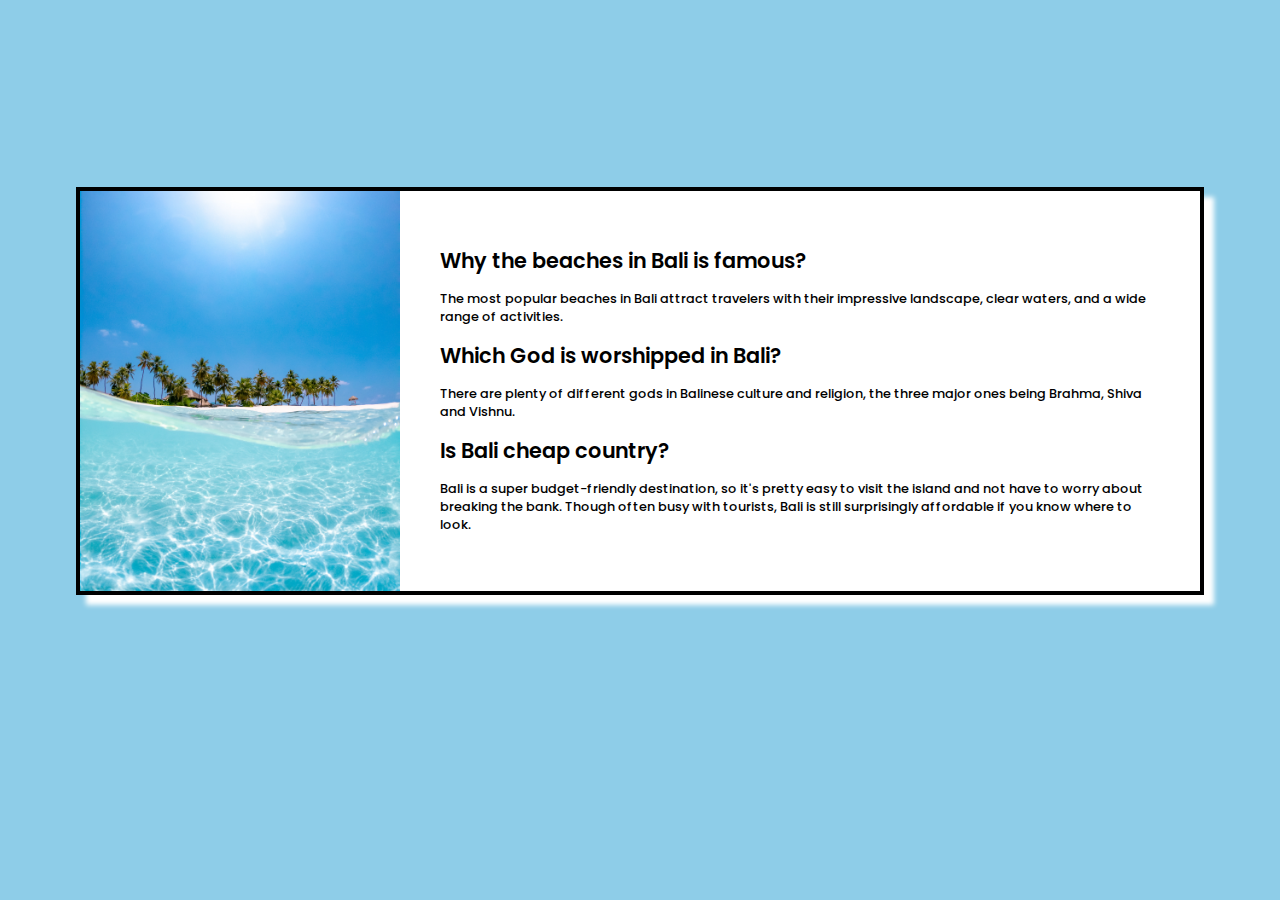
<file: content.html>
<!DOCTYPE html>
<html lang="en">

<head>
    <meta charset="UTF-8">
    <meta http-equiv="X-UA-Compatible" content="IE=edge">
    <meta name="description"
        content="Bali is an Indonesian island located in the westernmost end of the Lesser Sunda Islands, lying between Java to the west and Lombok to the east.">
    <meta name="viewport" content="width=device-width, initial-scale=1.0">
    <meta name="robots" content="index,follow">
    <link href="https://fonts.googleapis.com/css2?family=Moon+Dance&family=Poppins:wght@400;500&display=swap"
        rel="stylesheet">
    <link rel="stylesheet" href="style1.css">
    <link rel="icon" href="Pictures/logo.png">
    <title>Bali Beaches</title>
</head>

<body>
    <article>
        <div class="card">
            <img src="Pictures/island.jpg" alt="this is beli image">
            <div class="card-content">
                <h1>Why the beaches in Bali is famous?</h1>
                <p>The most popular beaches in Bali attract travelers with their impressive landscape, clear waters, and
                    a
                    wide range of activities.</p>
                <h1>Which God is worshipped in Bali? </h1>
                <p>There are plenty of different gods in Balinese culture and religion, the three major ones being
                    Brahma,
                    Shiva and Vishnu.</p>
                <h1>Is Bali cheap country?</h1>
                <p>Bali is a super budget-friendly destination, so it's pretty easy to visit the island and not have to
                    worry about breaking the bank. Though often busy with tourists, Bali is still surprisingly
                    affordable if
                    you know where to look.</p>
            </div>
        </div>
    </article>
</body>

</html>
</file>
<file: style1.css>
body{
 font-family: 'Poppins', sans-serif;
 background-color: #8ECDE8;
 display: flex;
 justify-content: center;
}
.card{
    width: 70rem;
    height: 25rem;
    background-color: white;
    display: flex;
    flex-direction:row;
    position: relative;
    top: 11.2rem;
    border: 4px solid black;
    box-shadow: 10px 10px 5px white; 
}
.card:hover{
    color: rgb(251, 251, 251);
    background-color: black;
    border: 4px solid rgb(255, 255, 255);
    box-shadow: -10px -10px 5px rgb(0, 0, 0); 
}
img{   
    width: 20rem;
    height: 25rem;
}
.card-content{
    width: 50rem;
    padding: 40px;
}
h1{
    font-size: 1.3rem;
    font-weight: 600;
}
p{
    font-size: 0.8rem;
    font-weight: 500;
}
@media  screen and (max-width:515px){
    html{
        font-size: 55%;
    }
    .card{
        width: 40rem;
        height: 66rem;
        background-color: white;
        display: flex;
        flex-direction:column;
    }
    img{   
        width: 40rem;
        height: 33rem;
    }
    .card-content{
        width: 40rem;
        padding: 30px 0px 0px 30px;
    }
    h1{
        font-size: 1.5rem;
        font-weight: 600;
    }
    p{
        font-size: 1rem;
        font-weight: 500;
        width: 34rem;
    }
    
}
</file>
